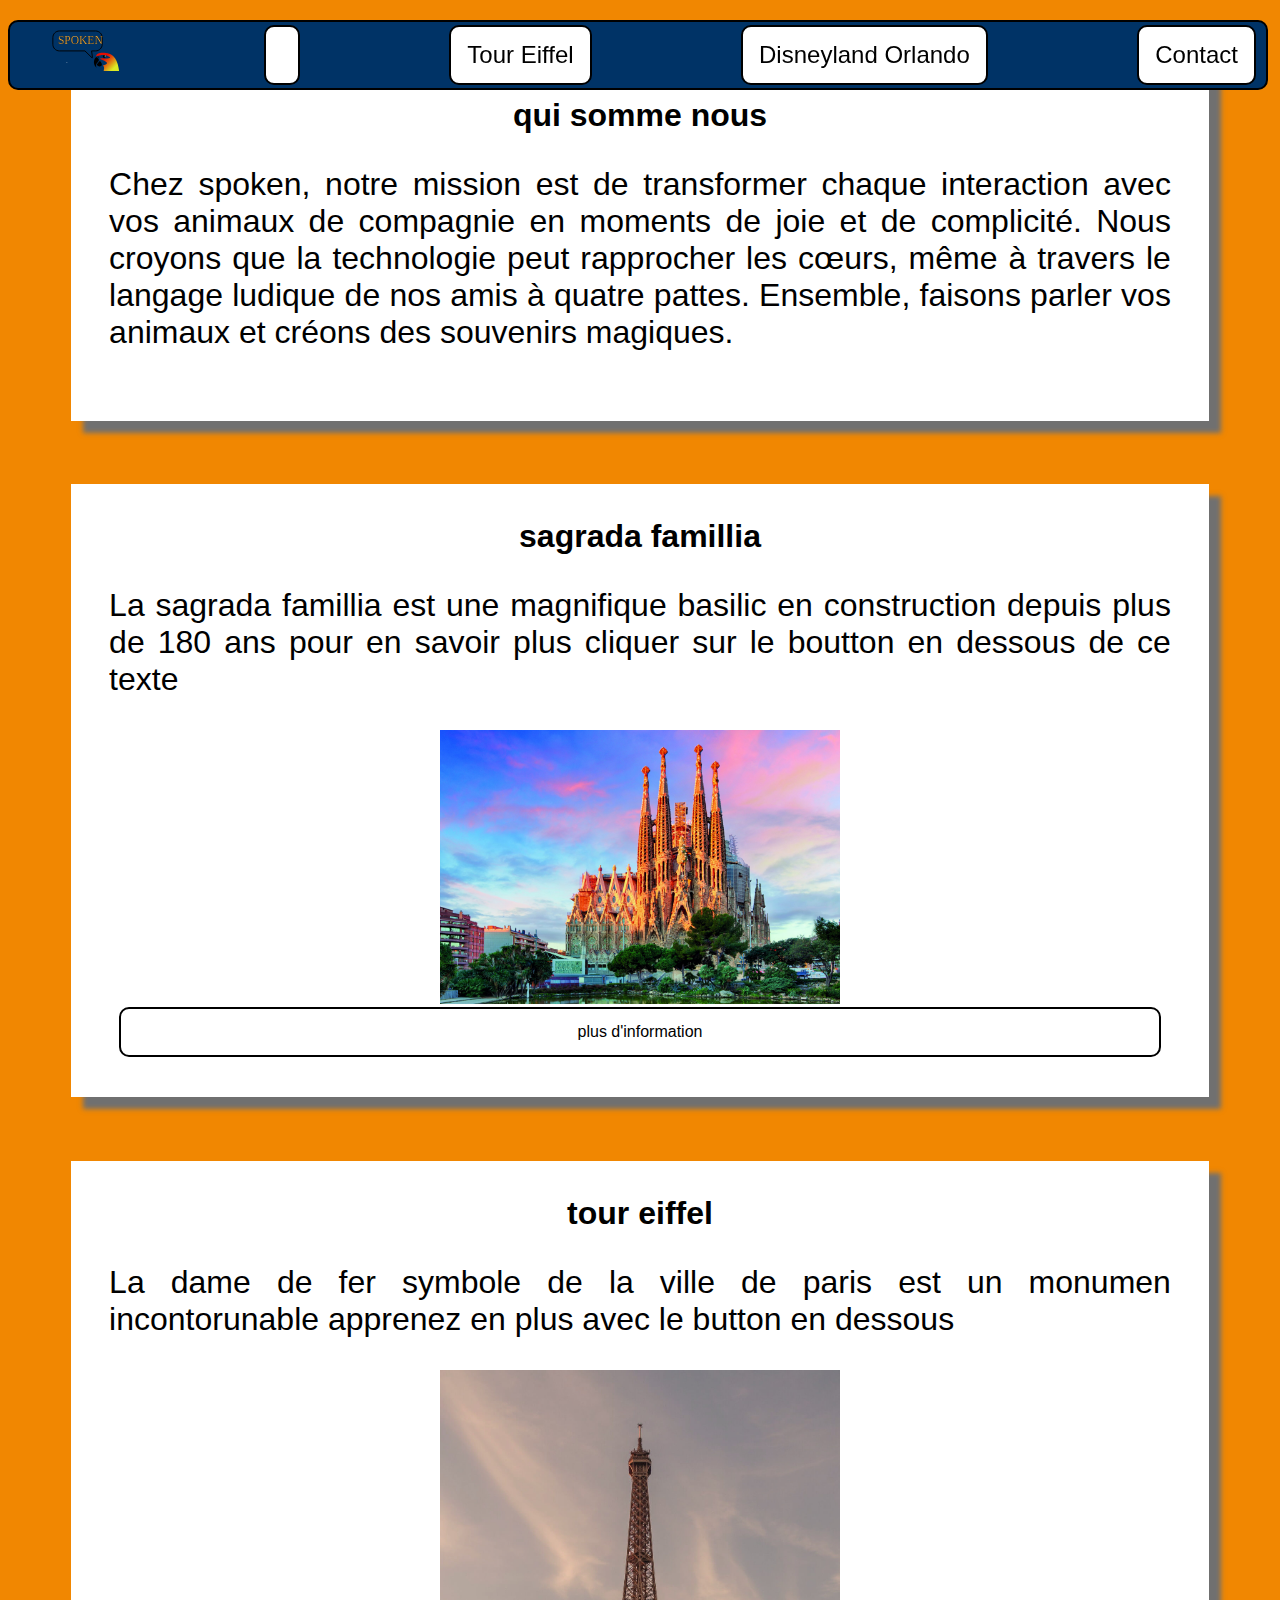
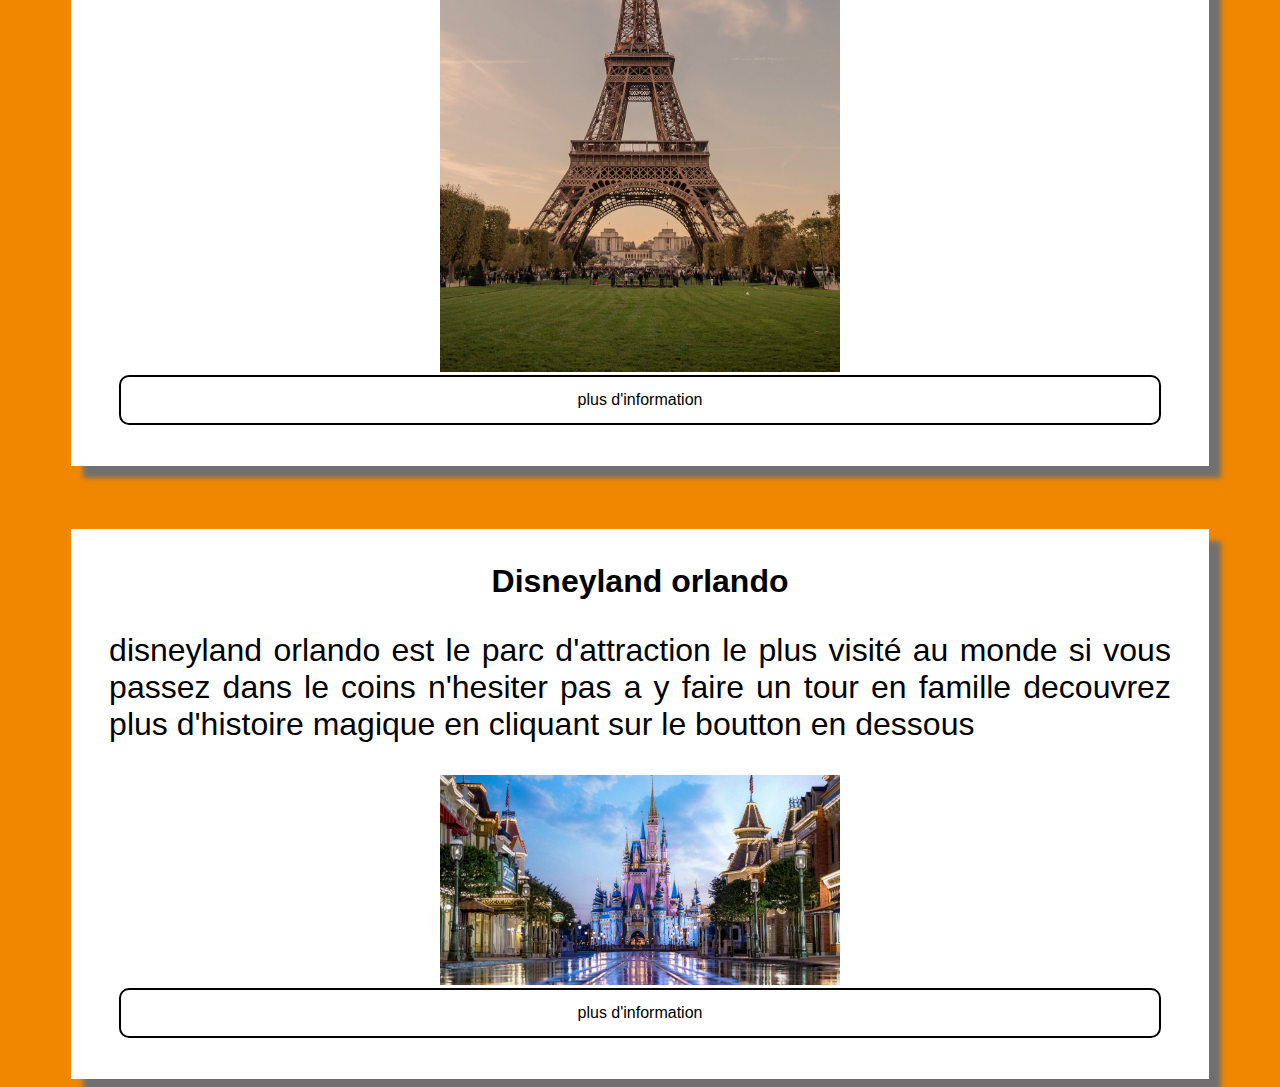
<file: html/index.html>
<!DOCTYPE html>
<html lang="fr">
<head>
    <meta charset="UTF-8">
    <meta name="viewport" content="width=device-width, initial-scale=1.0">
    <link href="../css/style.css" rel="stylesheet" media="all" type="text/css">
    <title>acceuil</title>
</head>
<body>
    <!--barre de navigation-->
    <div>
        <ul class="bordure">
            <li>
                <a href="../html/index.html">
                    <img src="../image/logo.svg" height="60" alt="logo vp tour">
                </a>
            </li>

            <li class="nav">
                <a class="centre" href="../html/sagrada.html"></a>
            </li>

            <li class="nav">
                <a class="centre" href="../html/Tour_Eiffel.html">Tour Eiffel</a>
            </li>

            <li class="nav">
                <a class="centre" href="../html/Disney.html">Disneyland Orlando</a>
            </li>
            
            <li class="nav">
                <a class="centre" href="../html/contacte.html">Contact</a>
            </li>
        </ul>
    </div>
    <div class="boite">
        <h1>qui somme nous</h1>
        <p>
            Chez spoken, notre mission est de transformer chaque interaction avec vos animaux de compagnie en moments de joie et de complicité. Nous croyons que la technologie peut rapprocher les cœurs, même à travers le langage ludique de nos amis à quatre pattes. Ensemble, faisons parler vos animaux et créons des souvenirs magiques.
        </p>
    </div>

    <div class="boite">
        <h1>sagrada famillia</h1>
        <div>
            <p>
                La sagrada famillia est une magnifique basilic en construction depuis plus de 180 ans pour en savoir plus cliquer sur le boutton en dessous de ce texte
            </p>

            <img class="flex_img" src="../image/sagrada_familia.jpg" width="400" alt="image_sagrada">
        </div>

        <div class="nav">
            <a class="centre" href="../html/sagrada.html">plus d'information</a>
        </div>
    </div>

    <div class="boite">
        <h1>tour eiffel</h1>
        <div>
            <p>
                La dame de fer symbole de la ville de paris est un monumen incontorunable apprenez en plus avec le button en dessous
            </p>

            <img class="flex_img" src="../image/tour_eiffel_vertical.jpg"  width="400" alt="image_tour_eiffel">

            <div class="nav">
                <a class="centre" href="../html/Tour_Eiffel.html">plus d'information</a>
            </div>
        </div>
    </div>

    <div class="boite">
        <h1>Disneyland orlando</h1>
        <div>
            <p>
                disneyland orlando est le parc d'attraction le plus visité au monde si vous passez dans le coins n'hesiter pas a y faire un tour en famille decouvrez plus d'histoire magique en cliquant sur le boutton en dessous
            </p>
                

            <img class="flex_img" src="../image/Diney_Orlando.jpg"  width="400" alt="image_chateaux">
            
            <div class="nav">
                    <a class="centre" href="../html/Disney.html">plus d'information</a>
            </div>
        </div>
    </div>

</body>
</html>
</file>
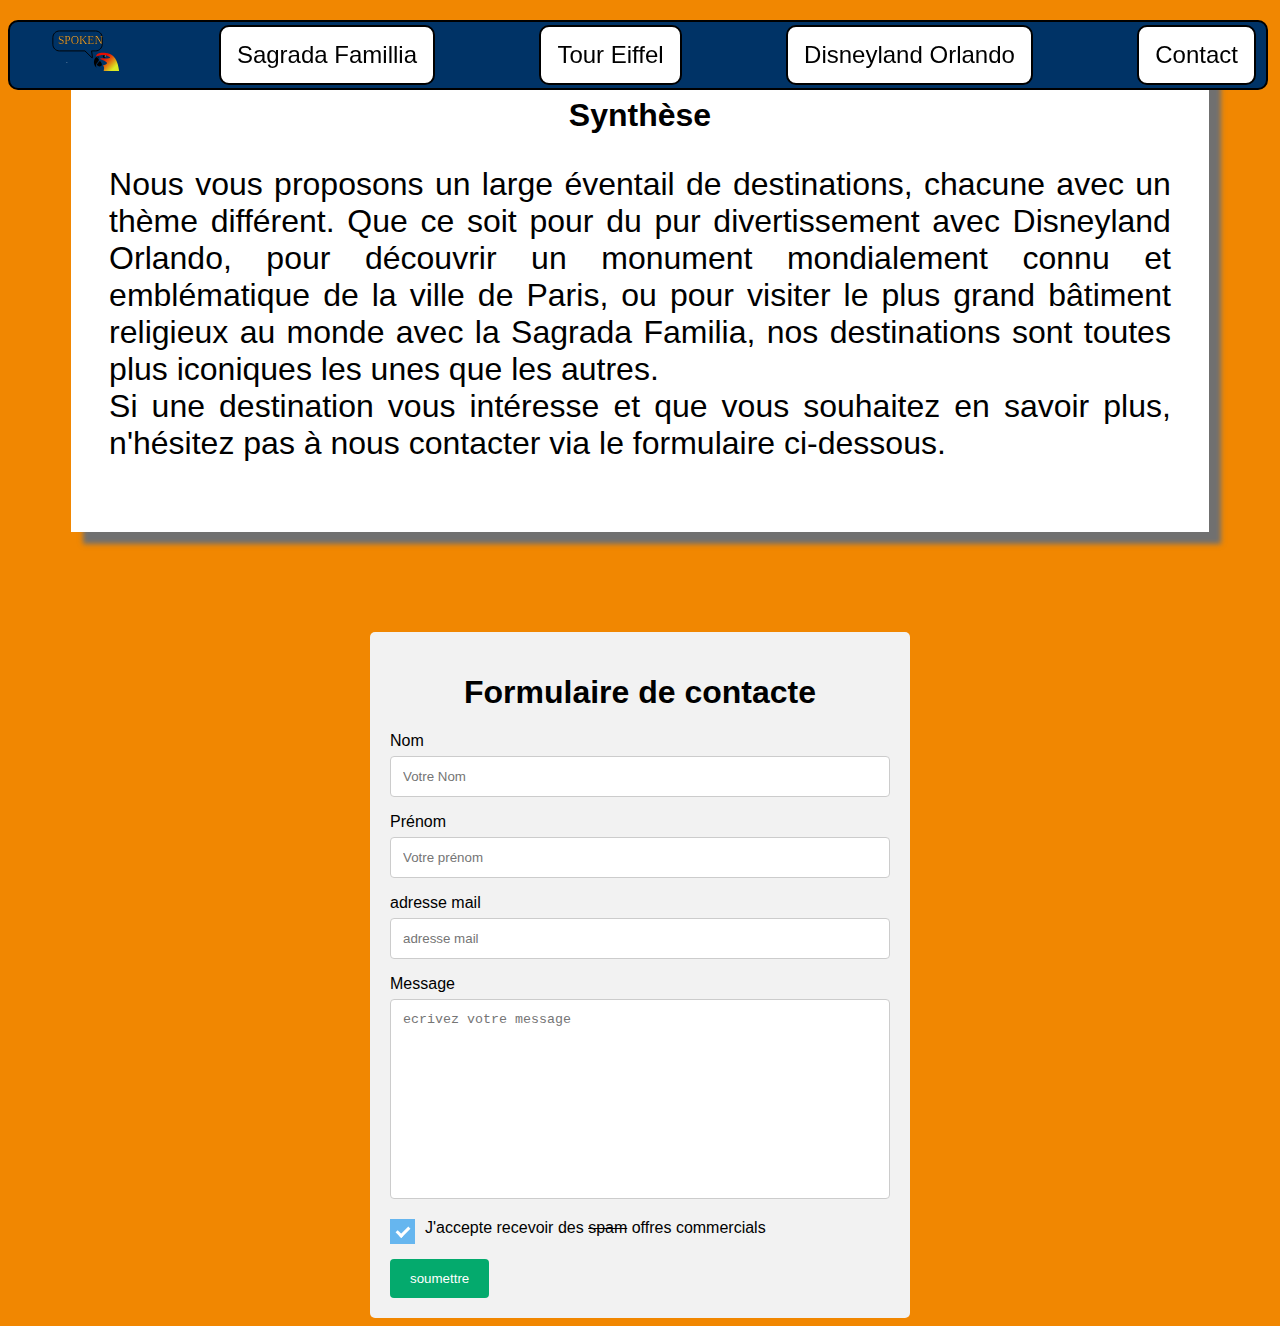
<file: html/contacte.html>
<!DOCTYPE html>
<html lang="fr">
<head>
    <meta charset="UTF-8">
    <meta name="viewport" content="width=device-width, initial-scale=1.0">
    <link href="../css/style.css" rel="stylesheet" media="all" type="text/css">
    <title>acceuil</title>
</head>
<body>
    <!--barre de navigation-->
    <div>
        <ul class="bordure">
            <li>
                <a href="../html/index.html">
                    <img src="../image/logo.svg" height="60" alt="logo vp tour">
                </a>
            </li>
            <li class="nav">
                <a class="centre" href="../html/sagrada.html">Sagrada Famillia</a>
            </li>
            <li class="nav">
                <a class="centre" href="../html/Tour_Eiffel.html">Tour Eiffel</a>
            </li>
            <li class="nav">
                <a class="centre" href="../html/Disney.html">Disneyland Orlando</a>
            </li>
            <li class="nav">
                <a class="centre" href="../html/contacte.html">Contact</a>
            </li>
        </ul>
    </div>

    <div class="boite">
        <h1>Synthèse</h1>
        <p>
            Nous vous proposons un large éventail de destinations, chacune avec un thème différent.
            Que ce soit pour du pur divertissement avec Disneyland Orlando, pour découvrir un monument
            mondialement connu et emblématique de la ville de Paris, ou pour visiter le plus grand 
            bâtiment religieux au monde avec la Sagrada Familia, nos destinations sont toutes plus 
            iconiques les unes que les autres.
            <br>
            Si une destination vous intéresse et que vous souhaitez en savoir plus, n'hésitez pas 
            à nous contacter via le formulaire ci-dessous.

        </p>
    </div>

    <div class="container">
        <h1>Formulaire de contacte</h1>
        <label>Nom</label>
        <input type="text" placeholder="Votre Nom">
    
        <label>Prénom</label>
        <input type="text"  placeholder="Votre prénom">

        <label>adresse mail</label>
        <input type="text"  placeholder="adresse mail">
    
        <label>Message</label>
        <textarea name="subject" placeholder="ecrivez votre message" style="height:200px"></textarea>

        <label class="check">J'accepte recevoir des <span id="rature">spam</span> offres commercials
            <input type="checkbox" checked="checked">
            <span class="checkmark"></span>
        </label>
    
        <input type="submit" value="soumettre">

    </div>

    </body>
</html>
</file>
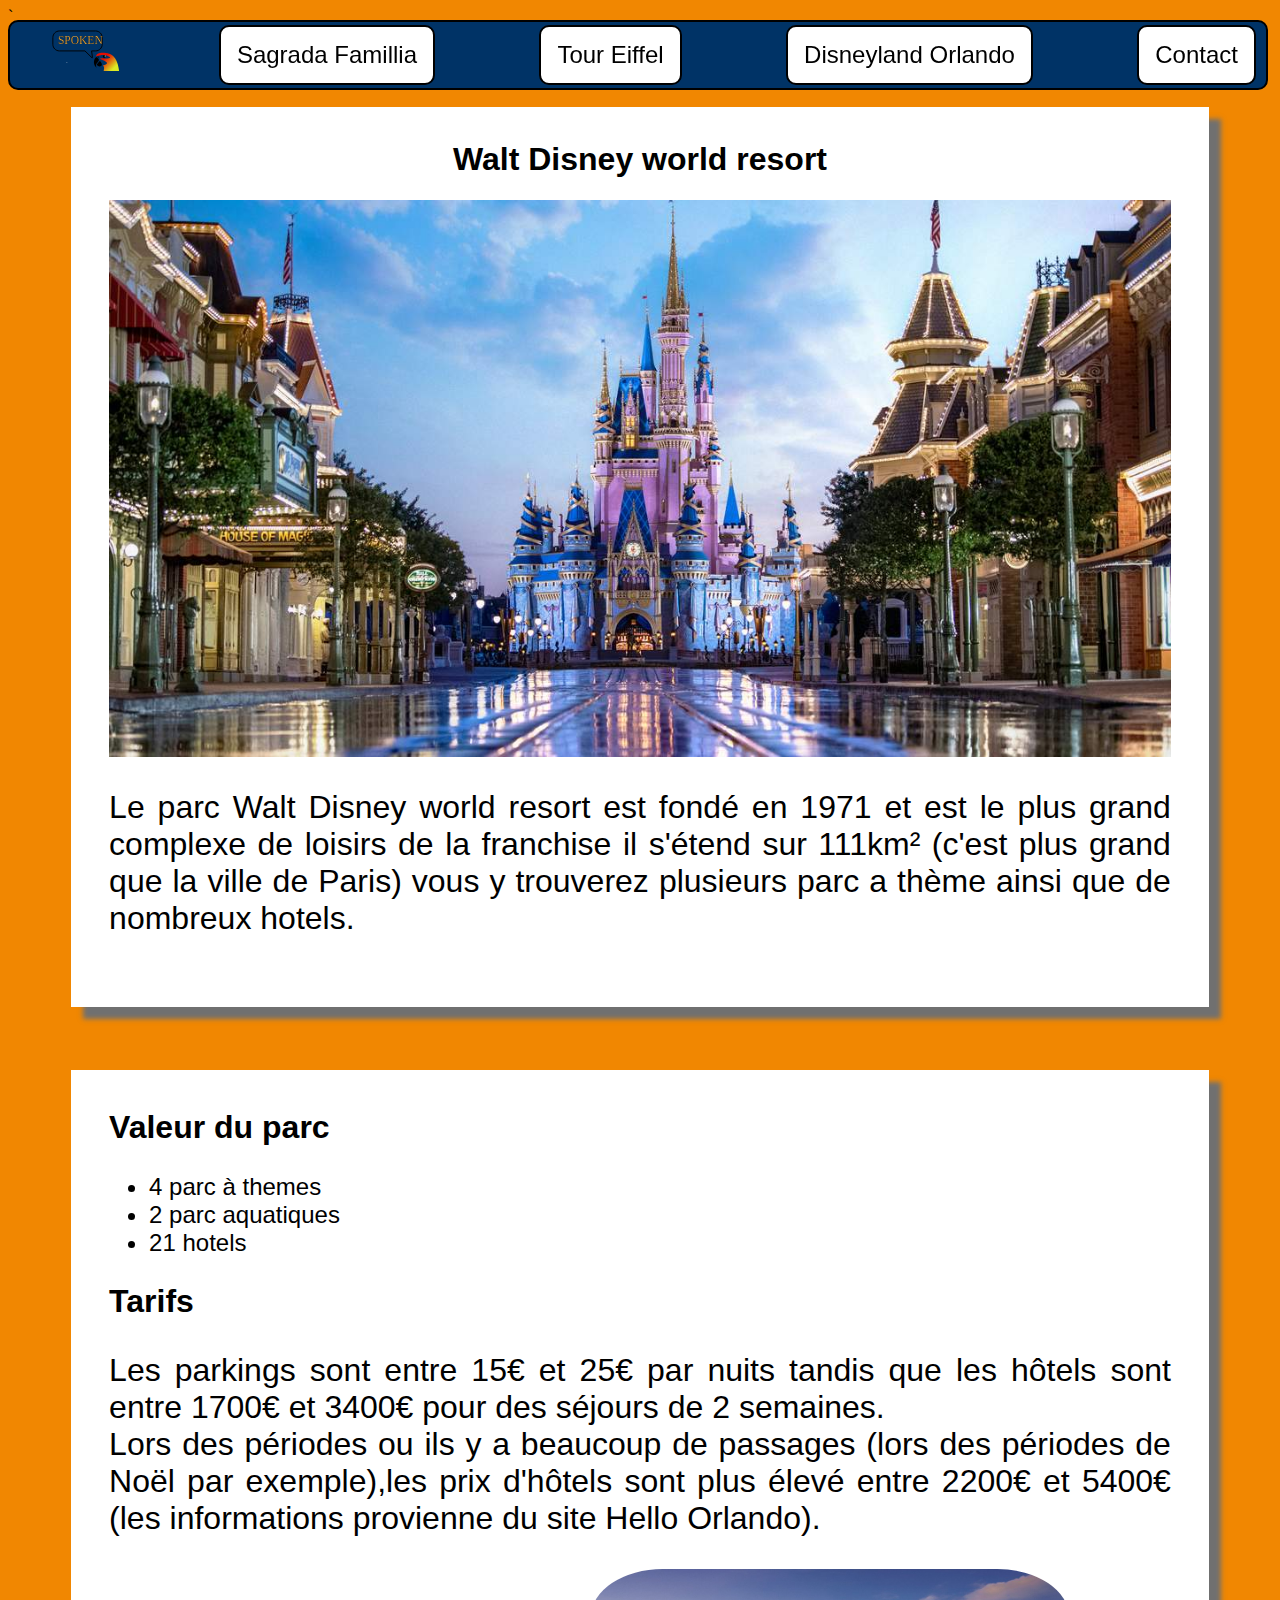
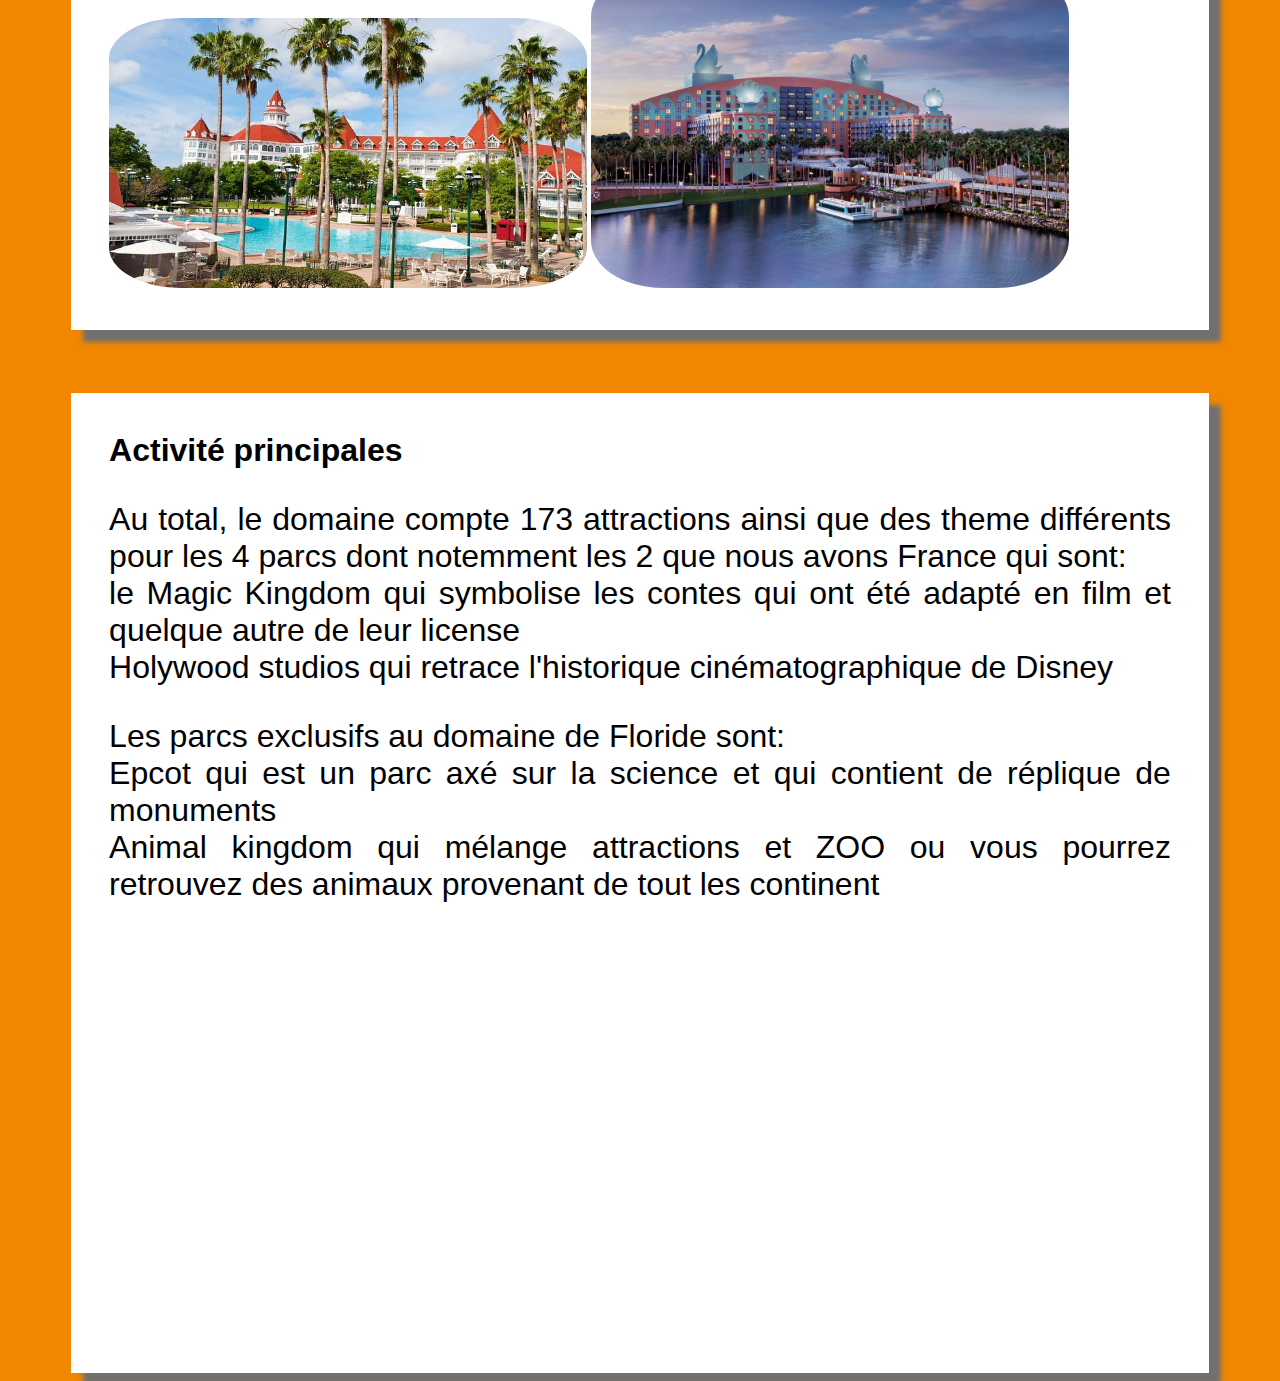
<file: html/Disney.html>
<!DOCTYPE html>
<html lang="fr">
<head>
    <meta charset="UTF-8">
    <meta name="viewport" content="width=device-width, initial-scale=1.0">
    <link rel="stylesheet" type="text/css" href="../css/style.css">
    <title>Disney</title>
</head>
<body>
    `<!--barre de navigation-->
    <div>
        <ul class="bordure">
            <li>
                <a href="../html/index.html">
                    <img src="../image/logo.svg" height="60" alt="logo vp tour">
                </a>
            </li>
            <li class="nav">
                <a class="centre" href="../html/sagrada.html">Sagrada Famillia</a>
            </li>
            <li class="nav">
                <a class="centre" href="../html/Tour_Eiffel.html">Tour Eiffel</a>
            </li>
            <li class="nav">
                <a class="centre" href="../html/Disney.html">Disneyland Orlando</a>
            </li>
            <li class="nav">
                <a class="centre" href="../html/contacte.html">Contact</a>
            </li>
        </ul>
    </div>`
    <div class="boite">
        <h1>Walt Disney world resort</h1>
        <img class="flex_img" src="../image/Diney_Orlando.jpg" alt="image du chateau" >
        <p>Le parc Walt Disney world resort est fondé en 1971 et est le plus grand complexe de loisirs de la franchise il s'étend sur 111km² (c'est plus grand que la ville de Paris) vous y trouverez plusieurs parc a thème ainsi que de nombreux hotels.</p>
    </div>
    <div class="boite">
        <h2>Valeur du parc</h2>
        <ul>
            <li>4 parc à themes</li>
            <li>2 parc aquatiques</li>
            <li>21 hotels</li>
        </ul>

        <h2>Tarifs</h2>
        <p>Les parkings sont entre 15€ et 25€ par nuits tandis que les hôtels sont entre 1700€ et 3400€ pour des séjours de 2 semaines.<br>Lors des périodes ou ils y a beaucoup de passages (lors des périodes de Noël par exemple),les prix d'hôtels sont plus élevé entre 2200€ et 5400€ (les informations provienne du site Hello Orlando).</p>
        <img class="hotel" src="../image/hotel_1.jpg" alt="image d'hôtel" >
        <img class ="hotel" src= "../image/hotel_2.jpg" alt="image d'hôtel" >
        
    </div>
    <div class="boite">
        <h2>Activité principales</h2>
        <p>Au total, le domaine compte 173 attractions ainsi que des theme différents pour les 4 parcs dont notemment les 2 que nous avons France qui sont:<br> le Magic Kingdom qui symbolise les contes qui ont été adapté en film et quelque autre de leur license<br>Holywood studios qui retrace l'historique cinématographique de Disney</p>
        <p>Les parcs exclusifs au domaine de Floride sont:
            <br>Epcot qui est un parc axé sur la science et qui contient de réplique de monuments
            <br>Animal kingdom qui mélange attractions et ZOO ou vous pourrez retrouvez des animaux provenant de tout les continent
        </p>

        <iframe 
        src="https://www.youtube.com/embed/J4PQzKcD8Z8?si=yhSQ1Enuew7u6GFh" 
        title="YouTube video player" 
        allow="accelerometer; autoplay; clipboard-write; encrypted-media; gyroscope; picture-in-picture; web-share" 
        referrerpolicy="strict-origin-when-cross-origin" 
        allowfullscreen>

        </iframe>
    </div>
</body>
</html>
</file>
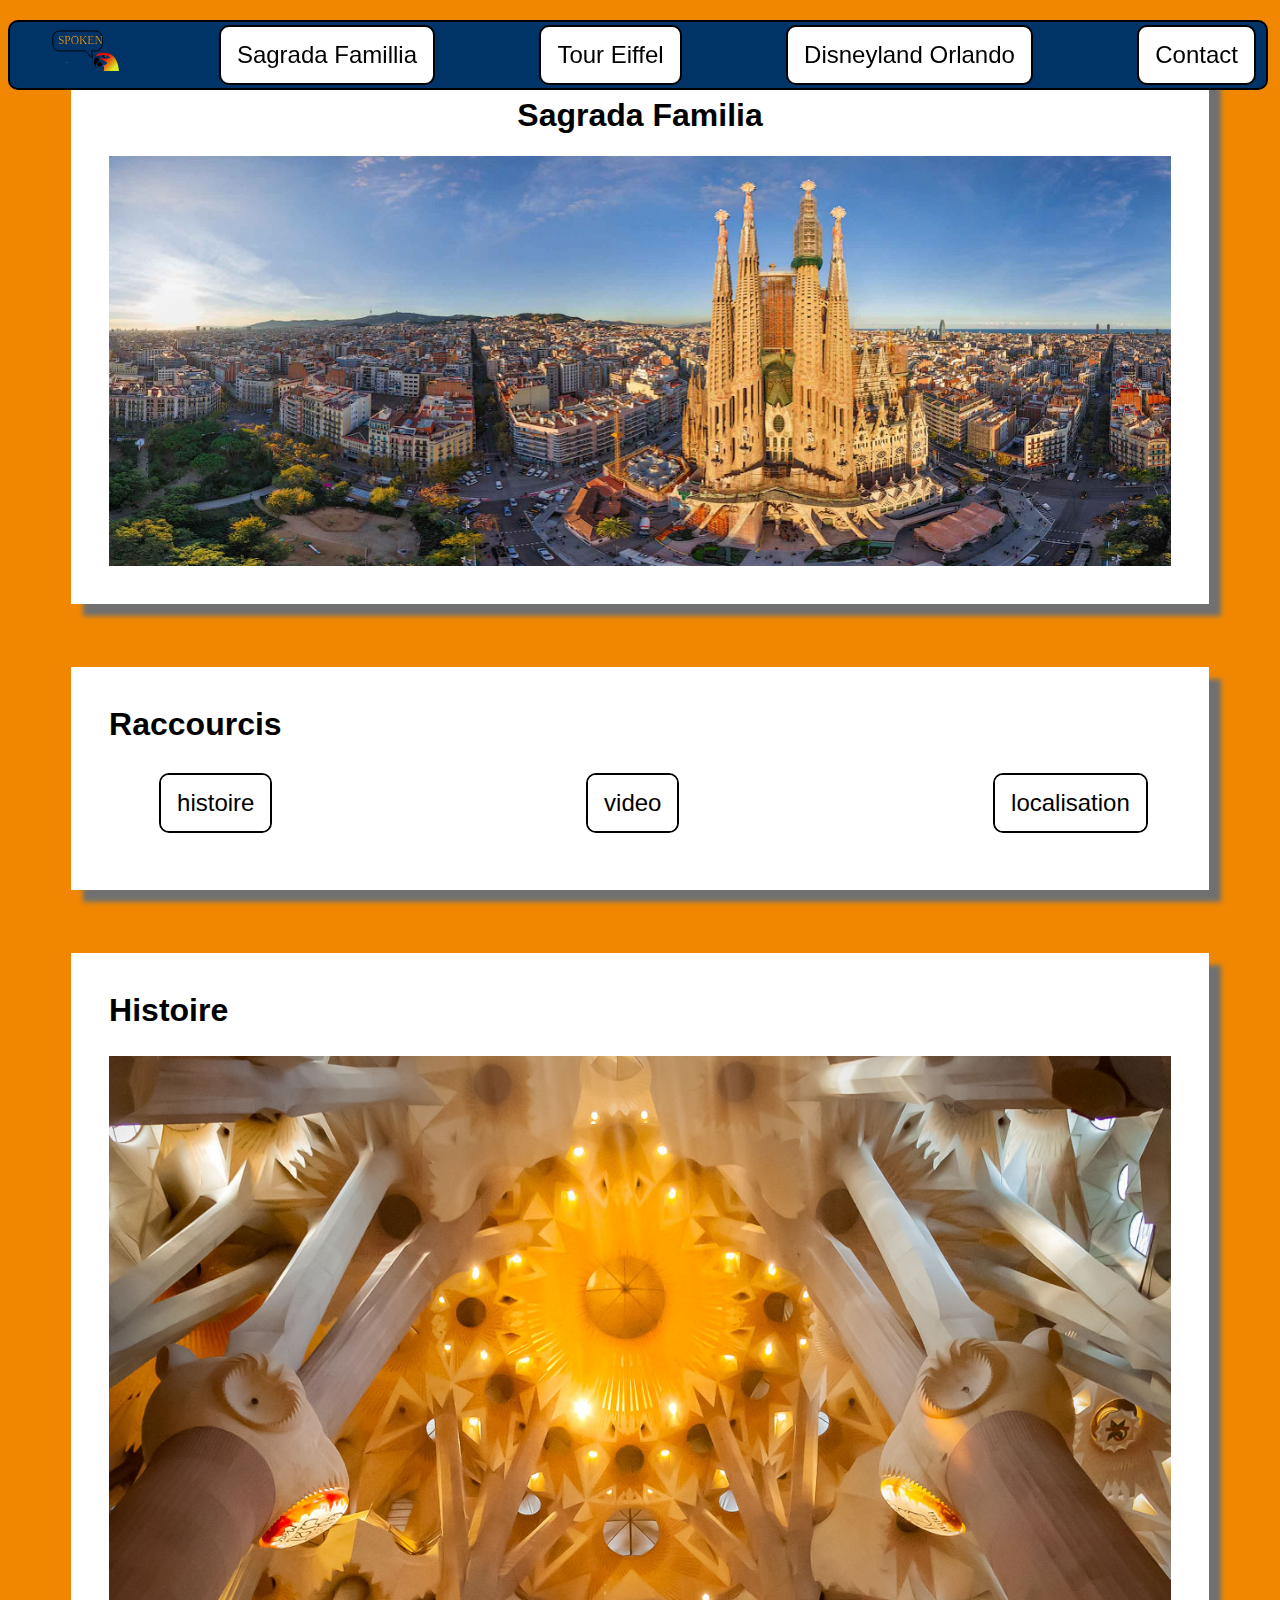
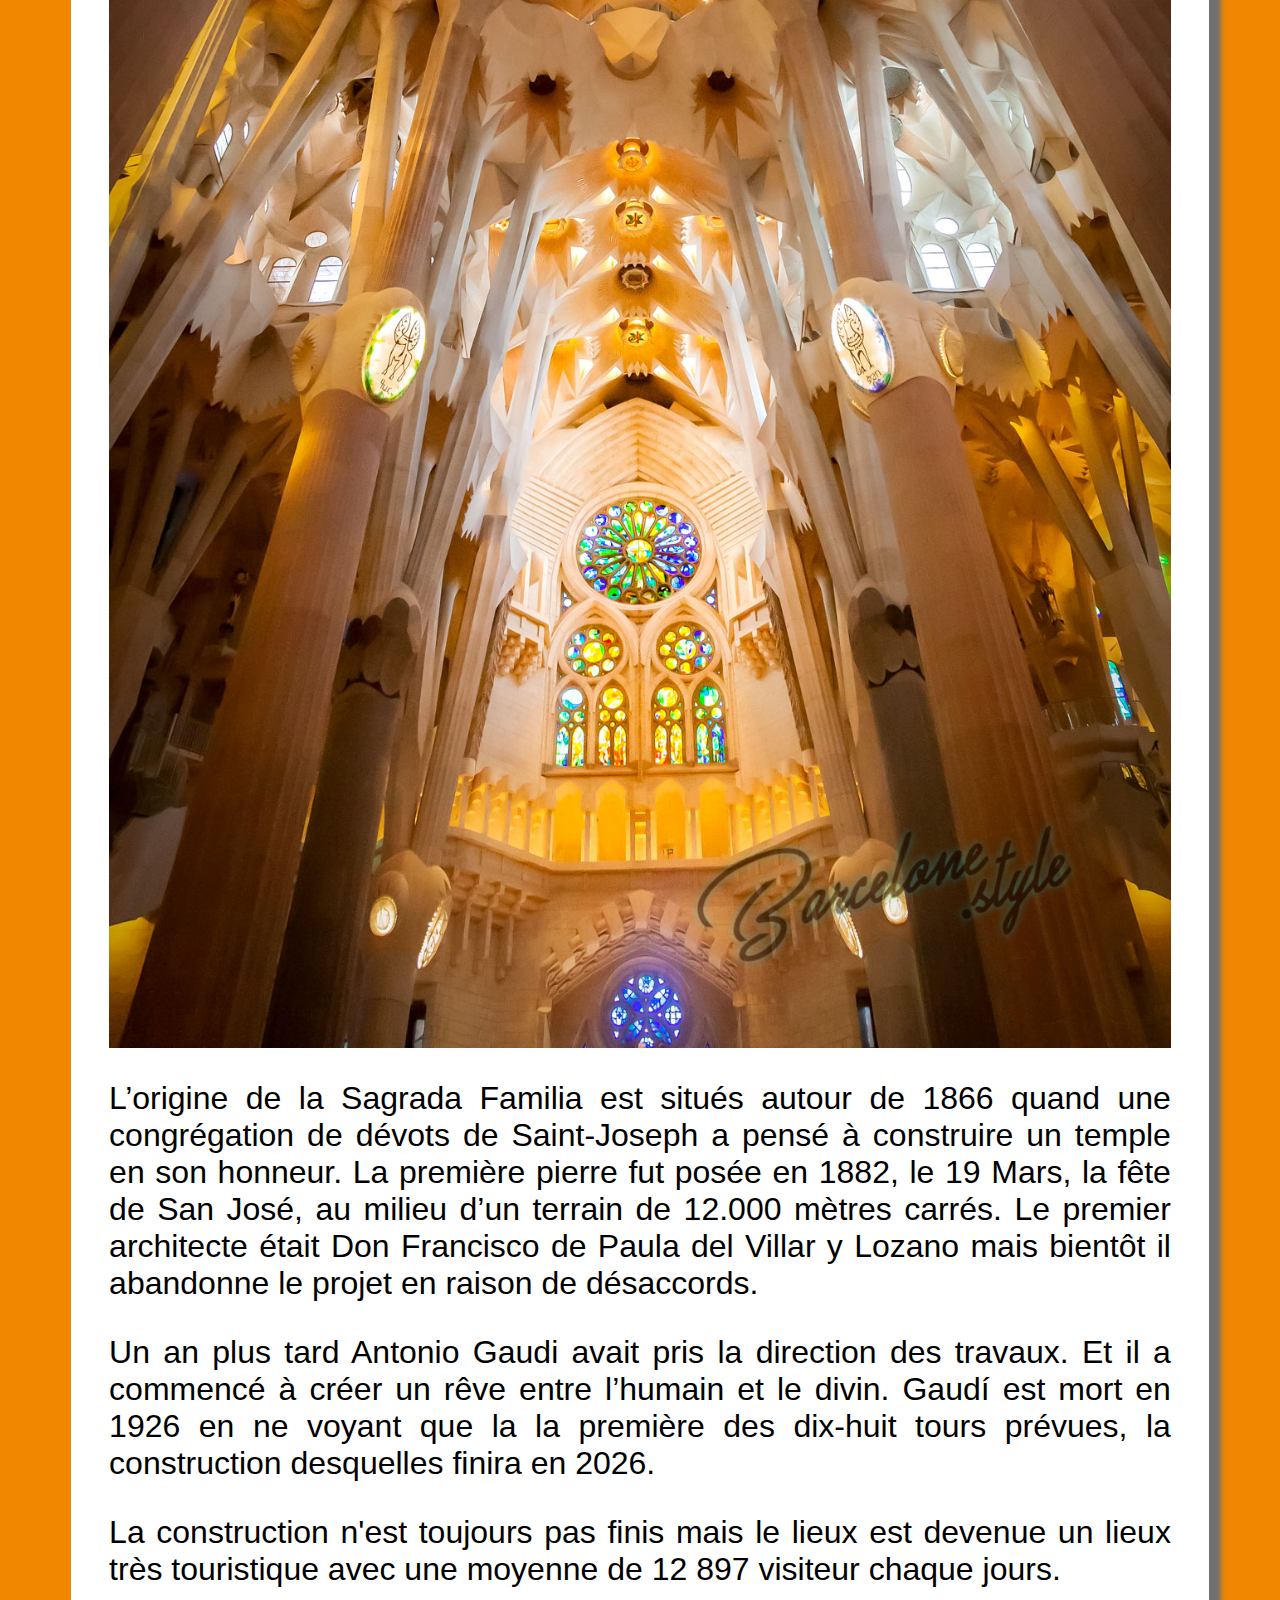
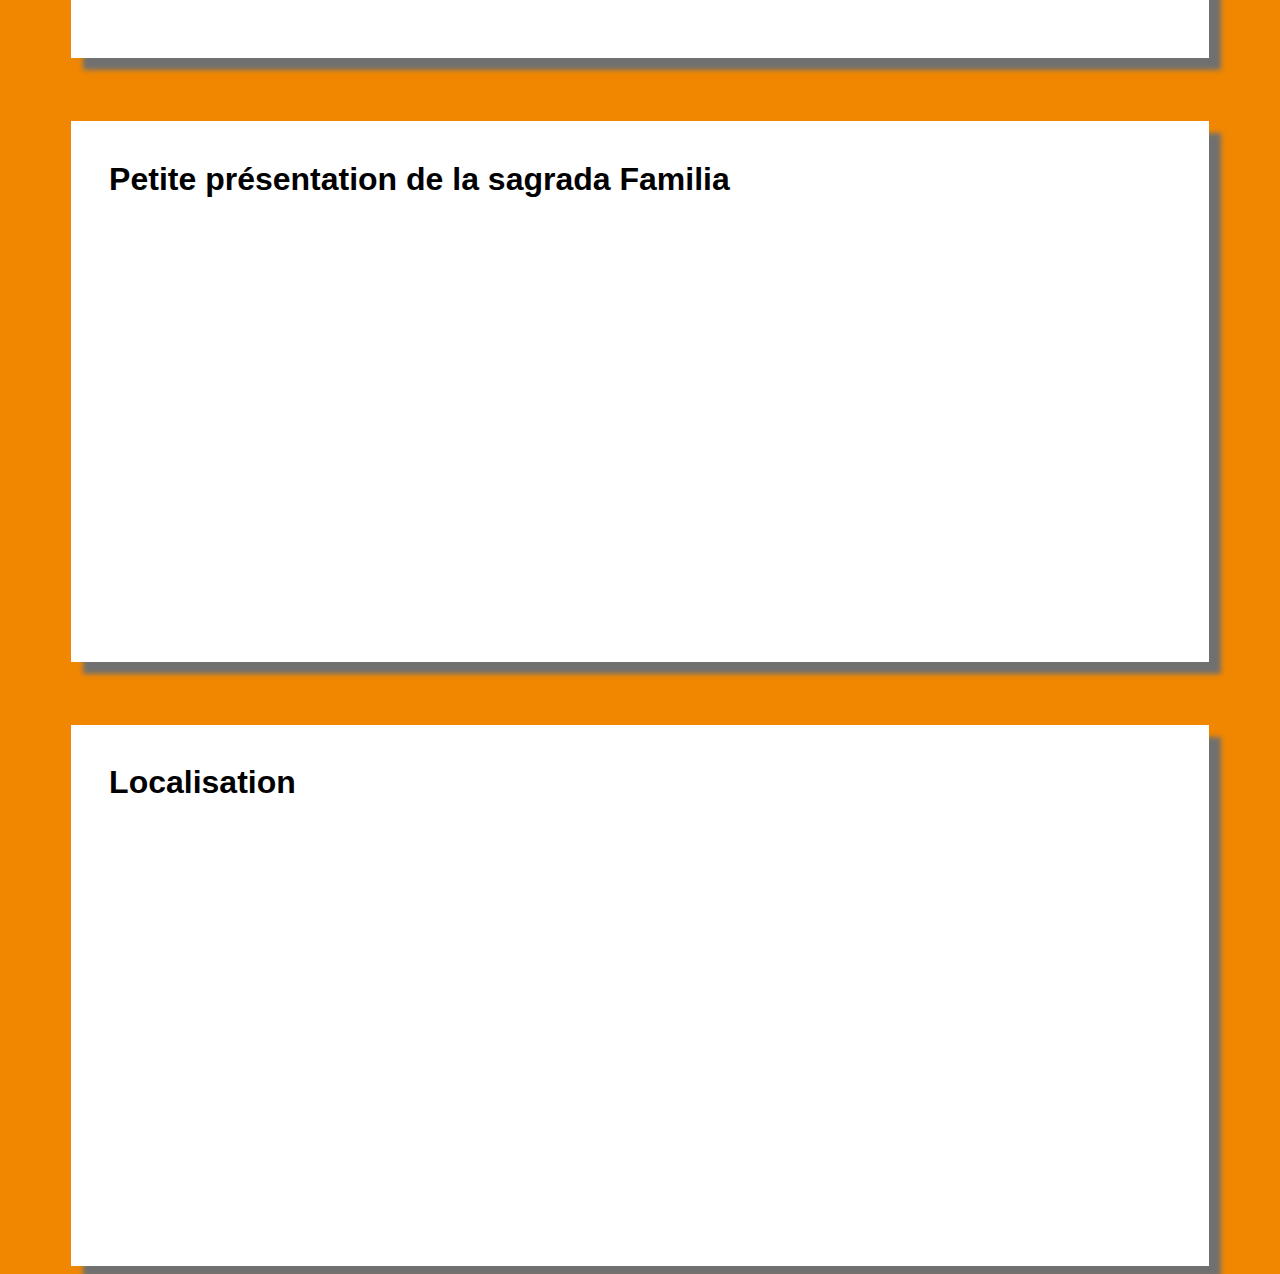
<file: html/sagrada.html>
<!DOCTYPE html>
<HTML lang="fr">
    <head>
        <meta charset="UTF-8">
        <title>Site touristique</title>
        <link rel="stylesheet" type="text/css" href="../css/style.css">
    </head>
    <body>
        <div>
            <ul class="bordure">
                <li>
                    <a href="../html/index.html">
                        <img src="../image/logo.svg" height="60" alt="logo vp tour">
                    </a>
                </li>
                <li class="nav">
                    <a class="centre" href="../html/sagrada.html">Sagrada Famillia</a>
                </li>
                <li class="nav">
                    <a class="centre" href="../html/Tour_Eiffel.html">Tour Eiffel</a>
                </li>
                <li class="nav">
                    <a class="centre" href="../html/Disney.html">Disneyland Orlando</a>
                </li>
                <li class="nav">
                    <a class="centre" href="../html/contacte.html">Contact</a>
                </li>
            </ul>
        </div>
        <div class="boite">
            <h1>Sagrada Familia</h1>
            <img class="flex_img" src="../image/sagrada_panorama.jpg" alt="sagrada">
        </div>
        <section class="boite">
            <h2>Raccourcis</h2>
            <ul class="bordure_sommaire">
                <li class="nav_sommaire">
                    <a class="centre" href="#histoire">histoire</a>
                </li>
                <li class="nav_sommaire">
                    <a class="centre" href="#video">video</a>
                </li>
                <li class="nav_sommaire">
                    <a class="centre" href="#localisation">localisation</a>
                </li>
            </ul>
        </section>

        <div class="boite">
            <h2>Histoire</h2>
            <img class="flex_img" src="../image/interieur_sagrada.jpg" alt="sagrada">
            <p id="histoire">
                L’origine de la Sagrada Familia est situés autour de 1866 quand une congrégation de 
                dévots de Saint-Joseph a pensé à construire un temple en son honneur. 
                La première pierre fut posée en 1882, le 19 Mars, la fête de San José, 
                au milieu d’un terrain de 12.000 mètres carrés. 
                Le premier architecte était Don Francisco de Paula del Villar y Lozano mais bientôt 
                il abandonne le projet en raison de désaccords.
            </p>
            <p>
                Un an plus tard Antonio Gaudi avait pris la direction des travaux. 
                Et il a commencé à créer un rêve entre l’humain et le divin. Gaudí est mort en 1926 
                en ne voyant que la la première des dix-huit tours prévues, 
                la construction desquelles finira en 2026.
            </p>
            <p>
                La construction n'est toujours pas finis mais le lieux est devenue un lieux 
                très touristique avec une moyenne de 12 897 visiteur chaque jours.
            </p>
        </div>
        <div class="boite" id="video">
            <h2>Petite présentation de la sagrada Familia</h2>
            <iframe 
                src="https://www.youtube.com/embed/78cWSG2m3fw?si=djbEhAL0Kk0ajyNK" 
                title="YouTube video player" 
                allow="accelerometer; autoplay; clipboard-write; encrypted-media; gyroscope; picture-in-picture; web-share" 
                referrerpolicy="strict-origin-when-cross-origin" 
                allowfullscreen>
            </iframe>
        </div>
        <div class="boite">
            <h2 id="localisation">Localisation</h2>
            <iframe 
            src="https://www.google.com/maps/embed?pb=!1m18!1m12!1m3!1d2992.639538263796!2d2.1717755102355025!3d41.40363389486976!2m3!1f0!2f0!3f0!3m2!1i1024!2i768!4f13.1!3m3!1m2!1s0x12a4a2dcd83dfb93%3A0x9bd8aac21bc3c950!2sSagrada%20Fam%C3%ADlia!5e0!3m2!1sfr!2sfr!4v1734291953274!5m2!1sfr!2sfr" 
            allowfullscreen 
            loading="lazy" 
            referrerpolicy="no-referrer-when-downgrade">
            </iframe>
        </div>
    </body>
</HTML>
</file>
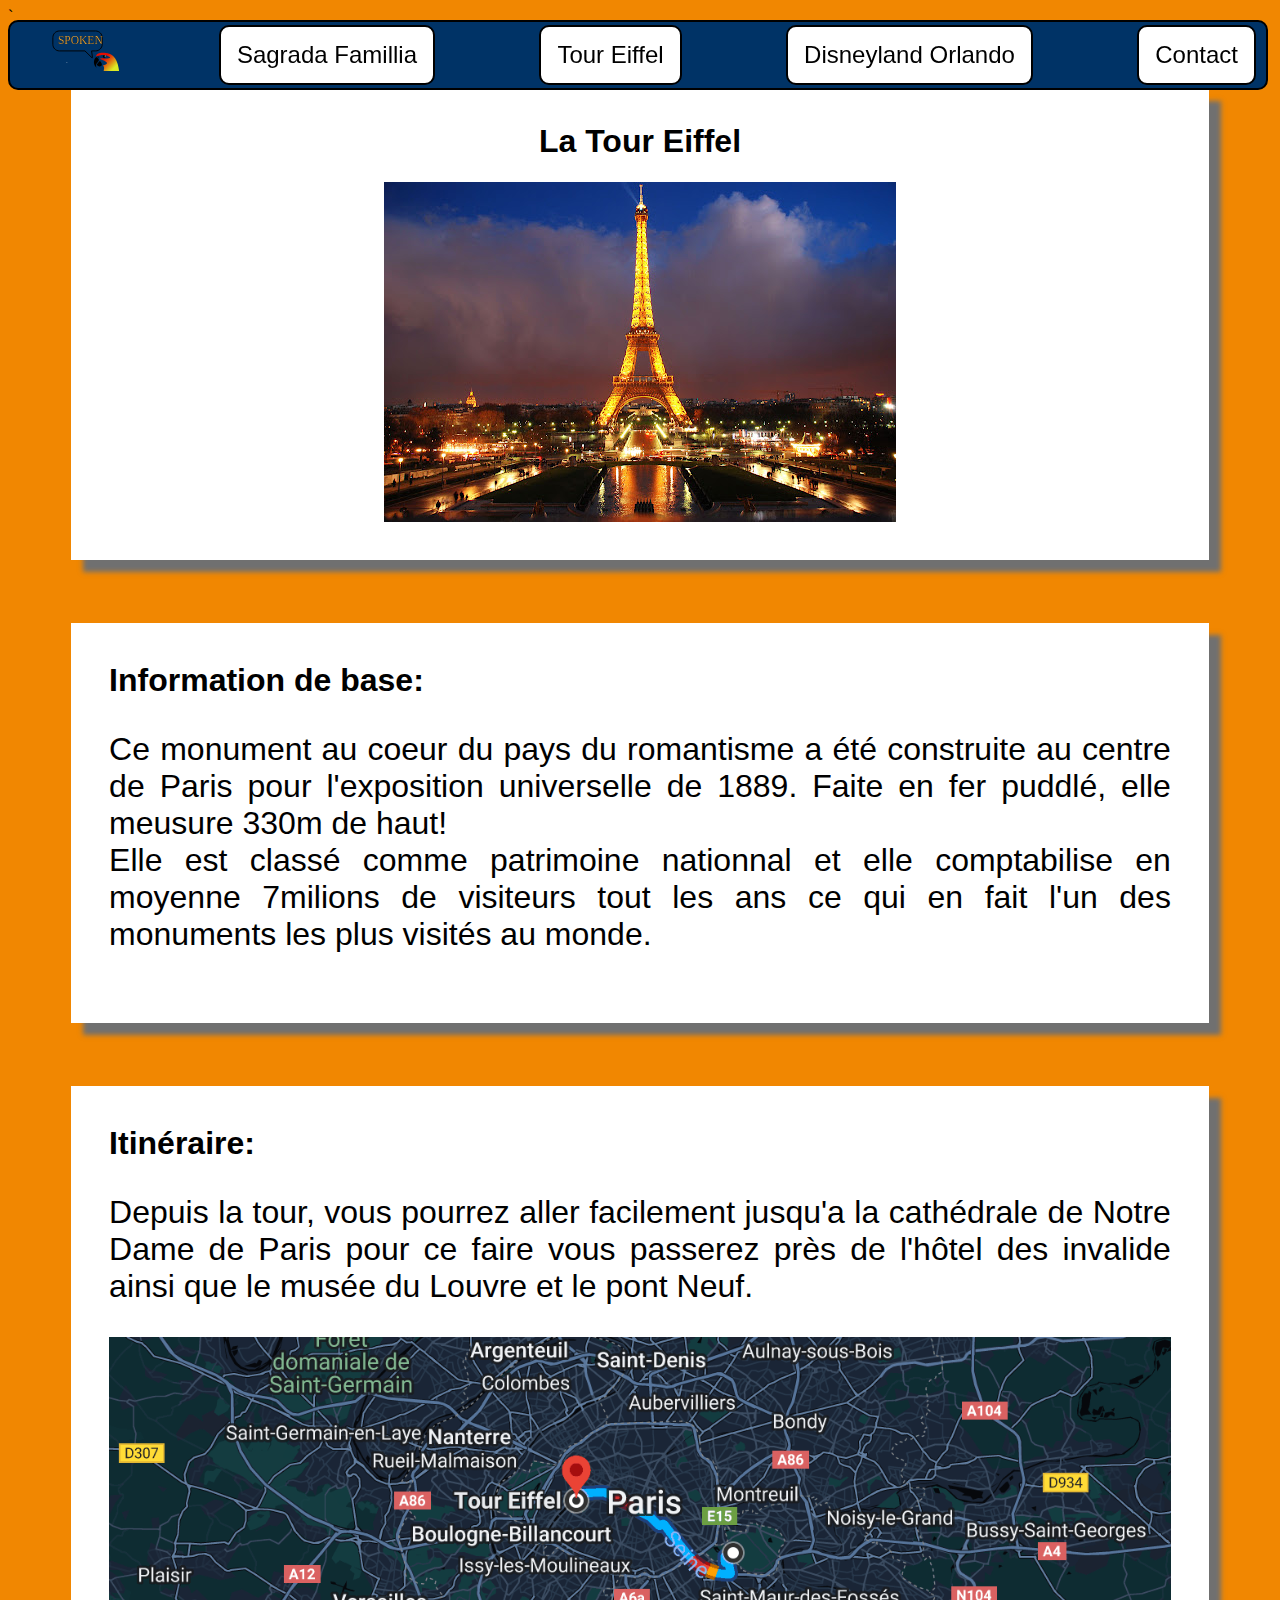
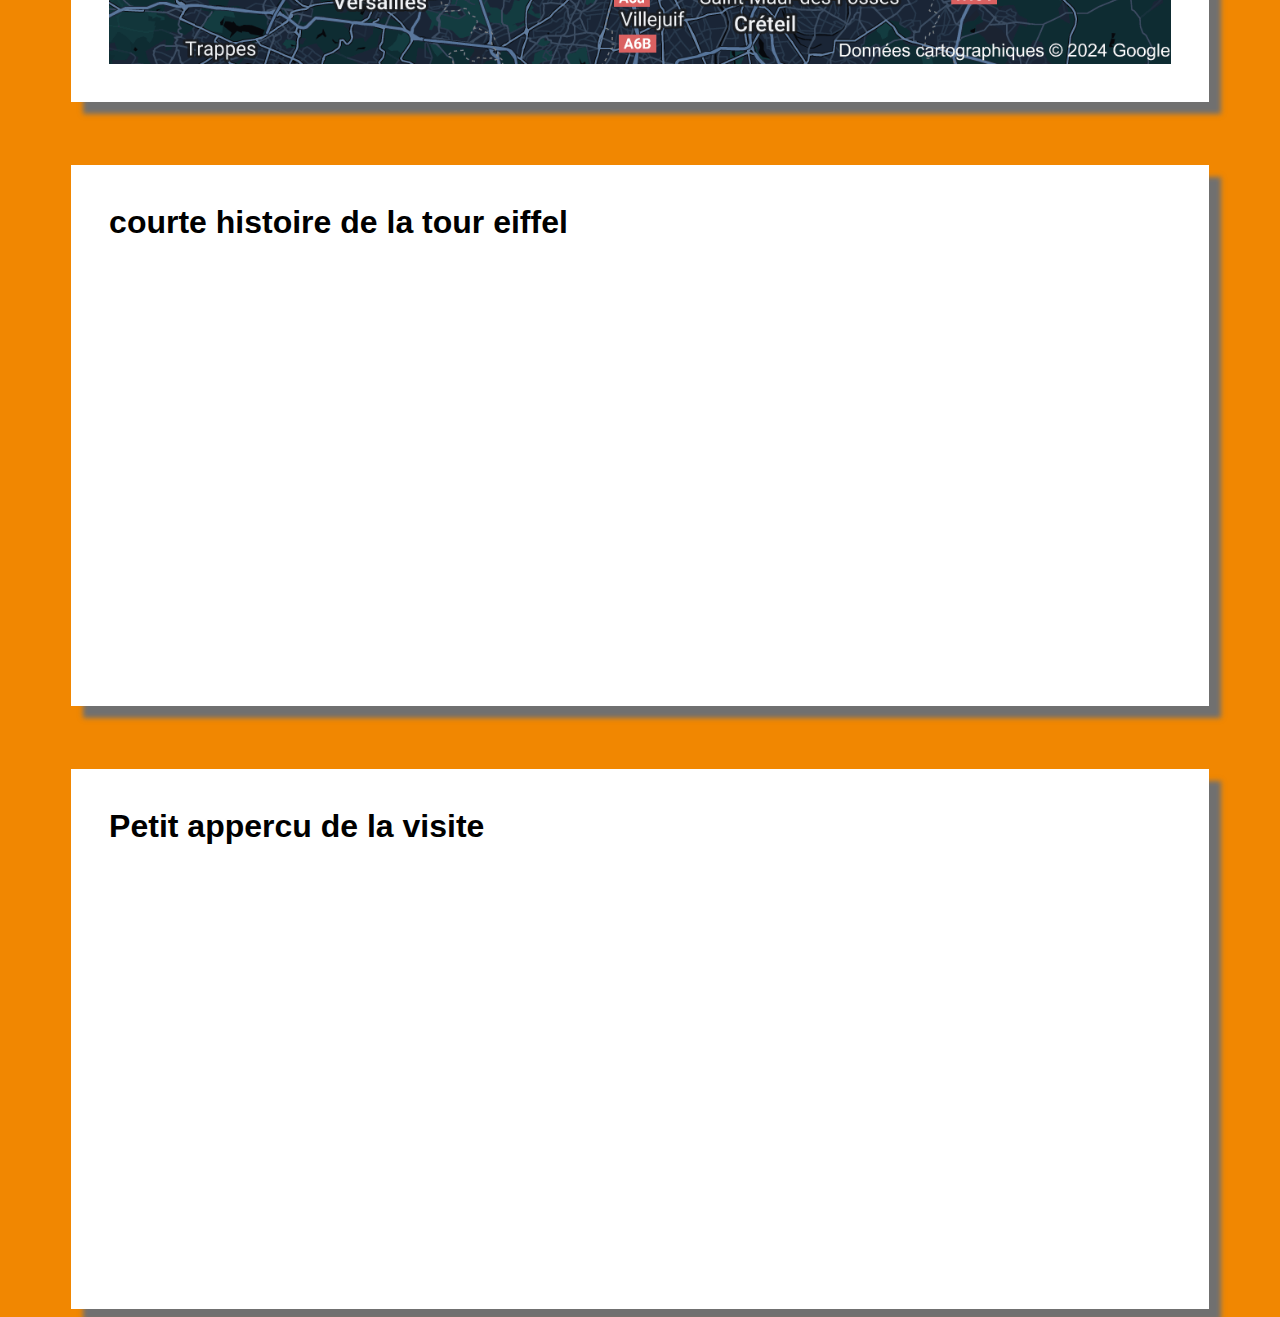
<file: html/Tour_Eiffel.html>
<!DOCTYPE html>
<html lang="fr">
<head>
    <meta charset="UTF-8">
    <meta name="viewport" content="width=device-width, initial-scale=1.0">
    <link rel="stylesheet" type="text/css" href="../css/style.css">
    <title>Tour Eiffel</title>
</head>
<body>
    `<!--barre de navigation-->
    <div>
        <ul class="bordure">
            <li>
                <a href="../html/index.html">
                    <img src="../image/logo.svg" height="60" alt="logo vp tour">
                </a>
            </li>
            <li class="nav">
                <a class="centre" href="../html/sagrada.html">Sagrada Famillia</a>
            </li>
            <li class="nav">
                <a class="centre" href="../html/Tour_Eiffel.html">Tour Eiffel</a>
            </li>
            <li class="nav">
                <a class="centre" href="../html/Disney.html">Disneyland Orlando</a>
            </li>
            <li class="nav">
                <a class="centre" href="../html/contacte.html">Contact</a>
            </li>
        </ul>
    </div>
    <div class="boite">
    <h1>La Tour Eiffel</h1>
            <img class="flex_img" src="../image/Tour_eiffel.jpg" alt="Image tour Eiffel">
    </div>
    <div class="boite">
        <h2>Information de base:</h2>
        <p>Ce monument au coeur du pays du romantisme a été construite au centre de Paris pour l'exposition universelle de 1889. Faite en fer puddlé, elle meusure  330m de haut!
        <br>
        Elle est classé comme patrimoine nationnal et elle comptabilise en moyenne 7milions de visiteurs tout les ans ce qui en fait l'un des monuments les plus visités au monde.
        </p>
    </div>
    <div class="boite">
    <h2>Itinéraire:</h2>
        <p>Depuis la tour, vous pourrez aller facilement jusqu'a la cathédrale de Notre Dame de Paris pour ce faire vous passerez près de l'hôtel des invalide ainsi que le musée du Louvre et le pont Neuf. </p>
        <img class="flex_img" src="../image/Itinéraite_eiffel.png" alt="itinéraire">
    </div>
    <div class="boite">
        <h2>courte histoire de la tour eiffel</h2>

        <iframe src="https://www.youtube.com/embed/l95cJpxxY6o" 
        title="LHISTOIRE PAR LIMAGE | La construction de la tour Eiffel" 
        allow="accelerometer; autoplay; clipboard-write; encrypted-media; gyroscope; picture-in-picture; web-share" 
        referrerpolicy="strict-origin-when-cross-origin" 
        allowfullscreen>
        </iframe>

    </div>
    <div class="boite">
        <h2>Petit appercu de la visite</h2>

        <iframe 
        src="https://www.youtube.com/embed/QpU24llGUCk?si=1eR68wlBDgbWuf5E" 
        title="Vidéo YouTube : [Titre de la vidéo]"
        allow="accelerometer; autoplay; clipboard-write; encrypted-media; gyroscope; picture-in-picture; web-share" 
        referrerpolicy="strict-origin-when-cross-origin" 
        allowfullscreen>
      </iframe>  

    </div>
</body>
</html>
</file>
<file: css/style.css>
.bordure{
  margin-top: 20px;
  display: flex;
  border: 2px solid black;
  border-radius: 10px;
  z-index: 10;
  list-style-type: none;
  background-color:  #003366;
  position: fixed;
  top: 0;
  width: 95%;
  justify-content: space-between;
}

.nav{
  padding: 0px;
  margin-top: 3px;
  margin-bottom:3px;
  margin-left: 10px;
  margin-right: 10px;
  border: 2px solid black;
  border-radius: 10px;
  text-align: center;
  background-color: white;
}

.nav a{
  display: block;
  padding: 14px 16px;
  text-decoration: none;
  color: black;
}
.nav a:hover {
  background-color: #111;
  color: white;
  border-radius: 5px;
}
/*css raccourci page sagrada*/

.bordure_sommaire{
  margin-top: 20px;
  display: flex;
  list-style-type: none;
  width: 95%;
  justify-content: space-between;
}

.nav_sommaire{
  padding: 0px;
  margin-top: 3px;
  margin-bottom:3px;
  margin-left: 10px;
  margin-right: 10px;
  border: 2px solid black;
  border-radius: 10px;
  text-align: center;
}

.nav_sommaire a{
  display: block;
  padding: 14px 16px;
  text-decoration: none;
  color: black;
  background-color: white;
  border-radius:8px;
}
.nav_sommaire a:hover {
  background-color: #111;
  color: white;
  border-radius: 5px;
}

h1{
  color:rgb(0, 0, 0) ;
  text-align: center;
}
h2{
  color:#000000;
  font-size: xx-large;
}

p{
  font-size: xx-large;
  text-align: justify;
  color: rgb(0, 0, 0);
}

body{
  background: rgb(241, 135, 1);
  font-family: Arial, Helvetica, sans-serif;
}

li{
  font-size:large;
  text-align:left;
  color:black;
  font-size: x-large;
}

#rature{
  text-decoration:line-through;
  color: black;
  font-size: medium;
  display:inline-flex;
}

.boite{
  background-color: #ffffff;
  margin-top: 5%;
  margin-left: 5%;
  margin-right: 5%;
  box-shadow: 12px 12px 5px  rgba(112, 112, 112);
  padding: 3%;
  padding-top: 1%;
}

.flex_img{
  display: block;
  margin-left: auto;
  margin-right: auto;
  max-width: 100%;
}

iframe{
  margin-left: auto;
  margin-right: auto;
  display: block;
  height: 400px;
  width: 75%;
  border-width: 0;
}

button{
width: 100%;
}
/*css formulaire*/
/*style des zone de texte */
input[type=text], select, textarea {
  width: 100%;
  padding: 12px;
  border: 1px solid #ccc;
  border-radius: 4px;
  box-sizing: border-box;
  margin-top: 6px;
  margin-bottom: 16px;
  resize: none;
}
/*style des du boutton */
input[type=submit] {
  background-color: #04AA6D;
  color: white;
  padding: 12px 20px;
  border: none;
  border-radius: 4px;
  cursor: pointer;
}
/*changer la couleu du boutton quand on le survole */
input[type=submit]:hover {
  background-color: rgb(102, 182, 239);
}
/*style de la div du formulaire*/
.container {
  margin-left: auto;
  margin-right: auto;
  width: 500px;
  border-radius: 5px;
  background-color: #f2f2f2;
  padding: 20px;
  margin-top: 100px;
}

/*case a cocher*/

/* la div */
.check {
  display: block;
  position: relative;
  padding-left: 35px;
  margin-bottom: 12px;
  cursor: pointer;
  font-size: medium;
  -webkit-user-select: none;
  -moz-user-select: none;
  -ms-user-select: none;
  user-select: none;
  padding-bottom: 10px;
}

/* cache la case par défault du navigateur */
.check input {
  position: absolute;
  opacity: 0;
  cursor: pointer;
  height: 0;
  width: 0;
}

/* cree la case personaliser */
.checkmark {
  position: absolute;
  top: 0;
  left: 0;
  height: 25px;
  width: 25px;
  background-color: #eee;
}

/* met en gris le fond de la case quand on passe la souris dessus */
.check:hover input ~ .checkmark {
  background-color: #ccc;
}

/* quand on coche la case le fond change de couleur */
.check input:checked ~ .checkmark {
  background-color: rgb(102, 182, 239);
}

/* cree un une marque et cache le */
.checkmark:after {
  content: "";
  position: absolute;
  display: none;
}

/* montrer la marque quand elle est cocher */
.check input:checked ~ .checkmark:after {
  display: block;
}

/* style de la marque */
.check .checkmark:after {
  left: 9px;
  top: 5px;
  width: 5px;
  height: 10px;
  border: solid white;
  border-width: 0 3px 3px 0;
  -webkit-transform: rotate(45deg);
  -ms-transform: rotate(45deg);
  transform: rotate(45deg);
}
.Tour_eiffel{
  border-radius:20%;

}
.itinéraire{
  border-radius:15%;
 }
.hotel{
  display:inline;
  border-radius:15%;
  width:45%;
}
</file>
